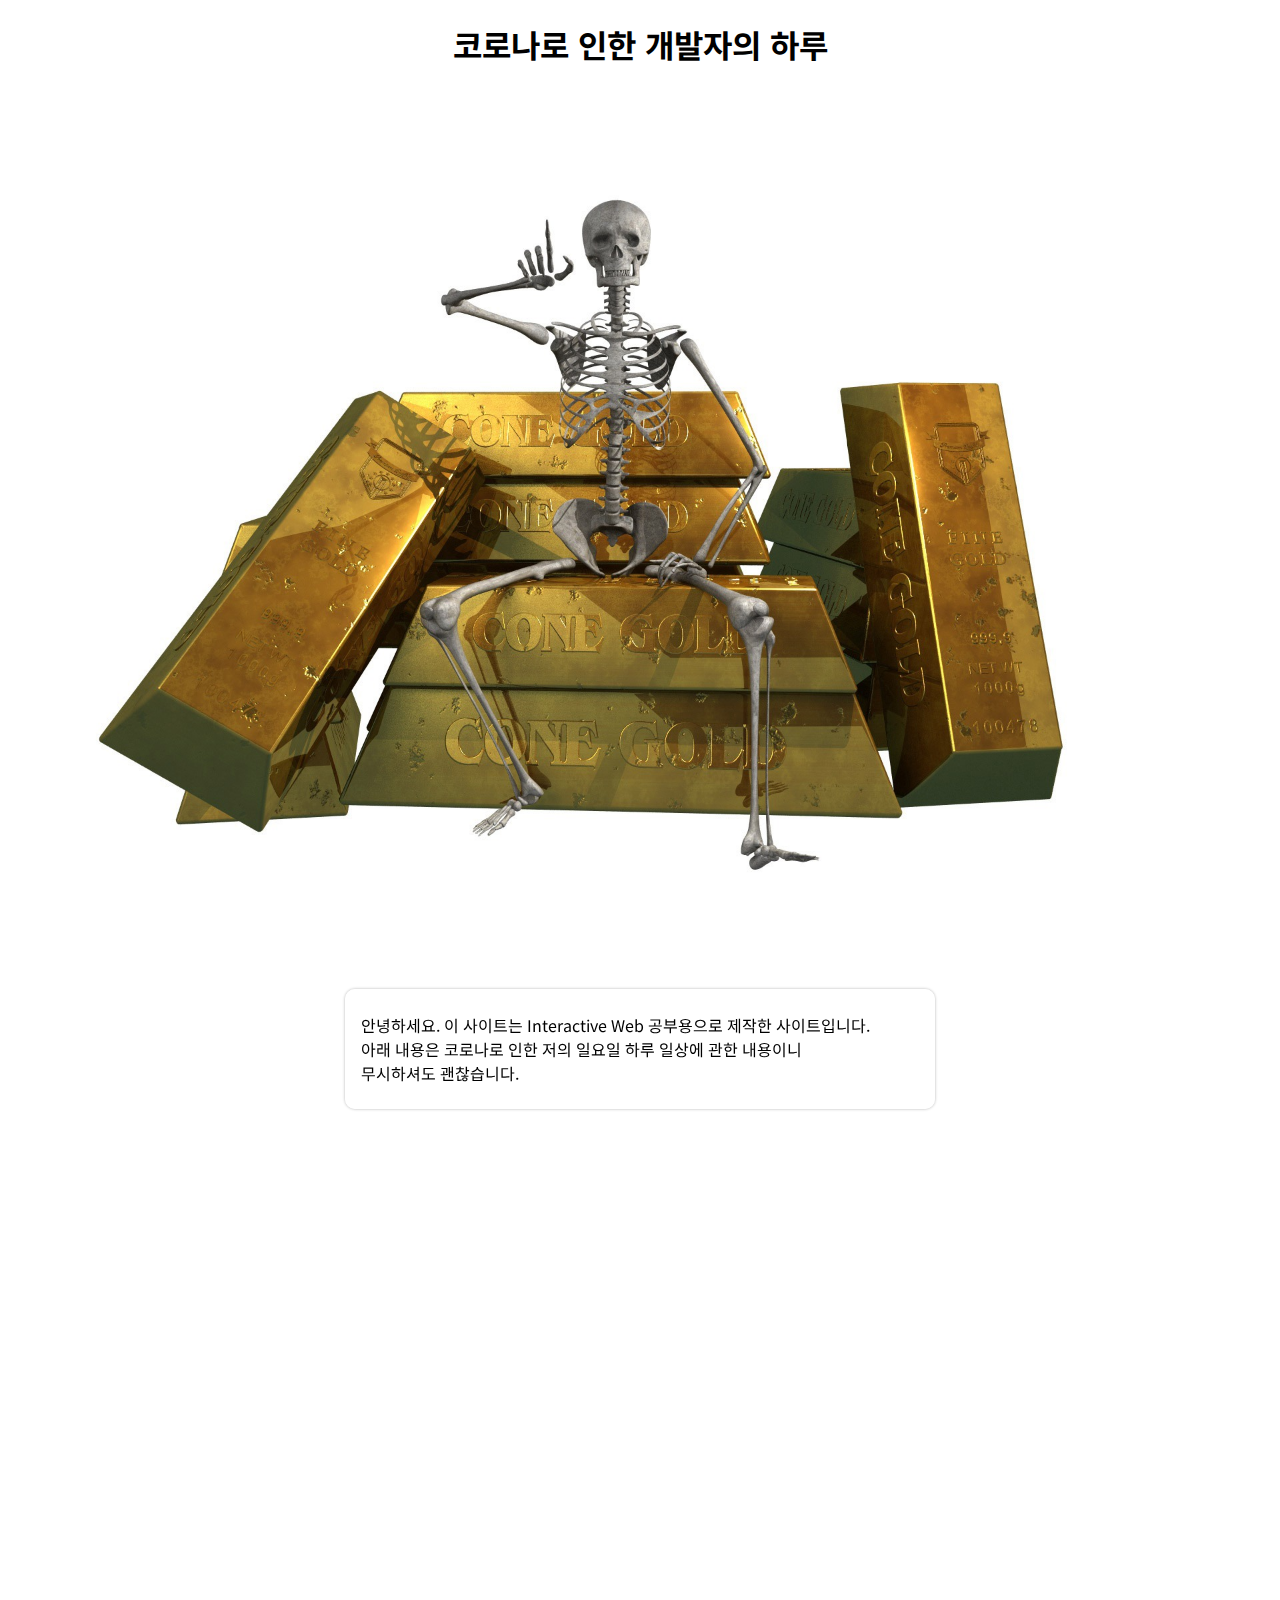
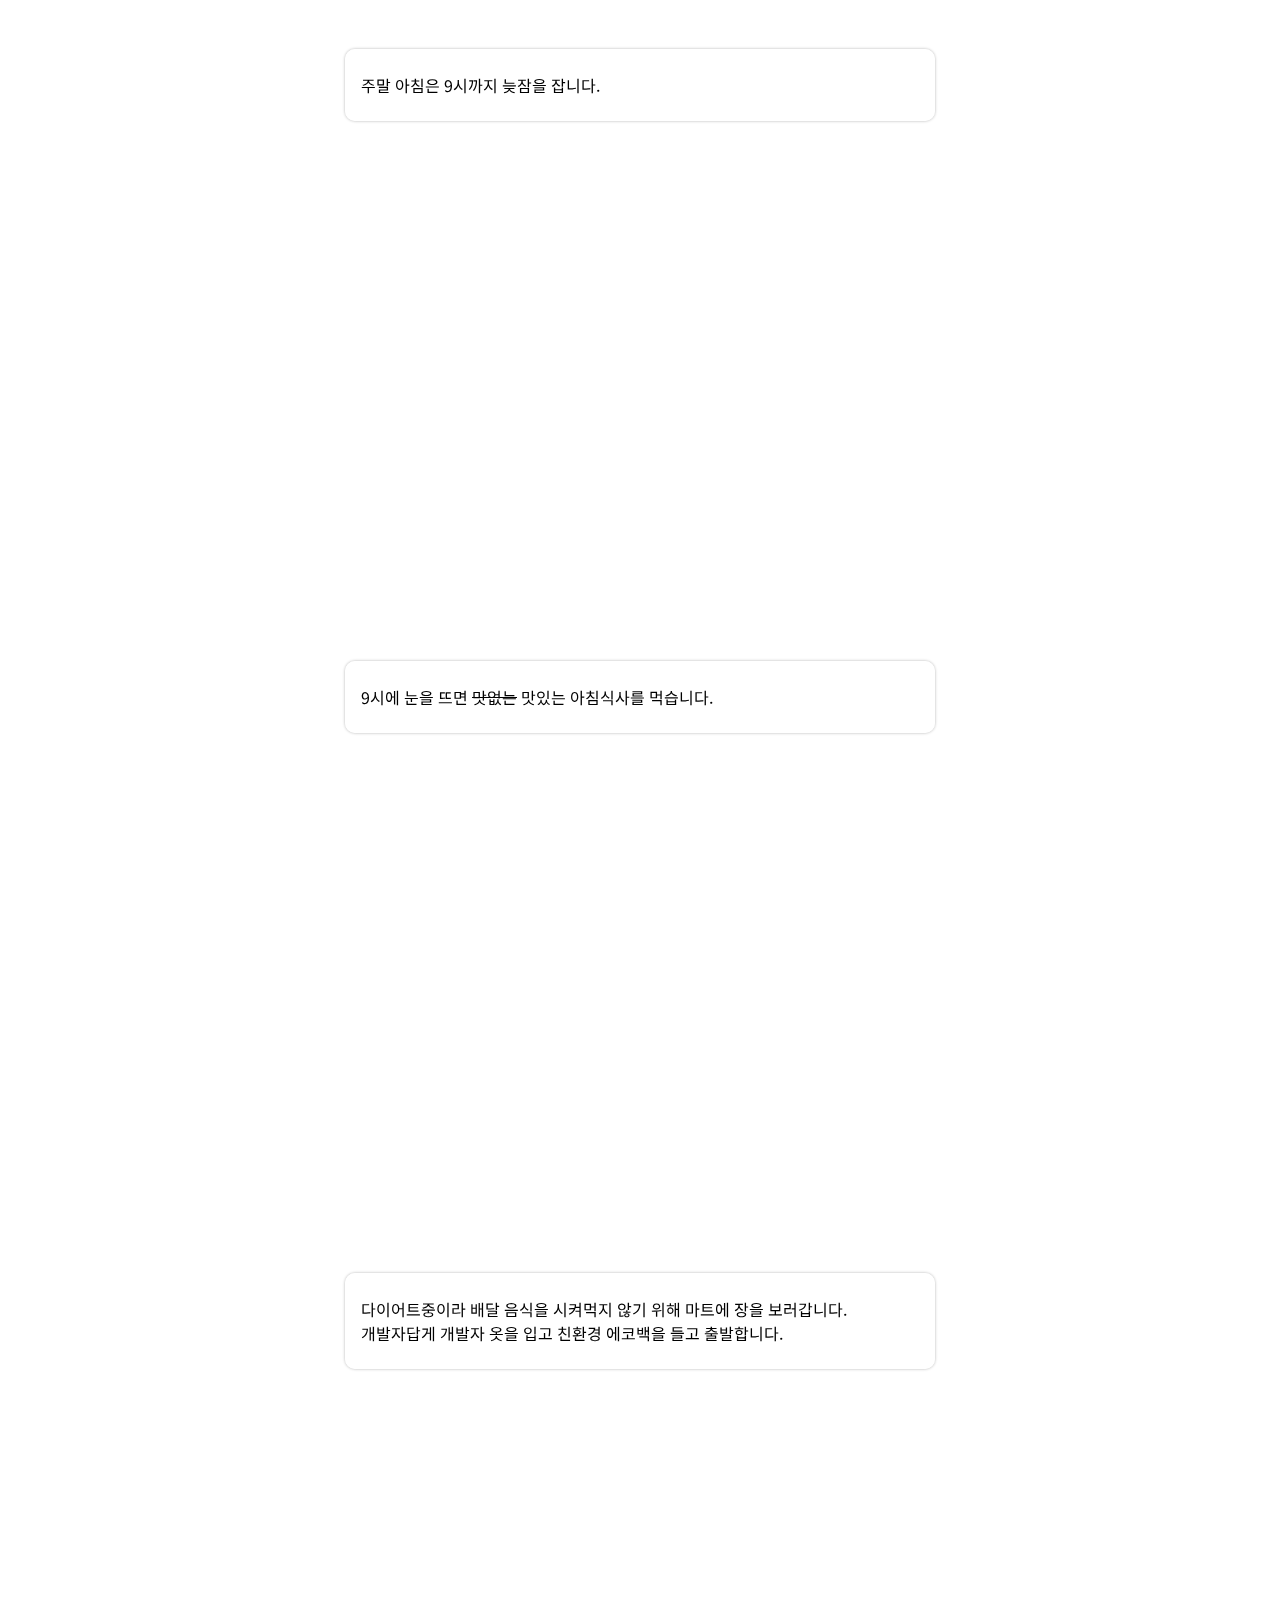
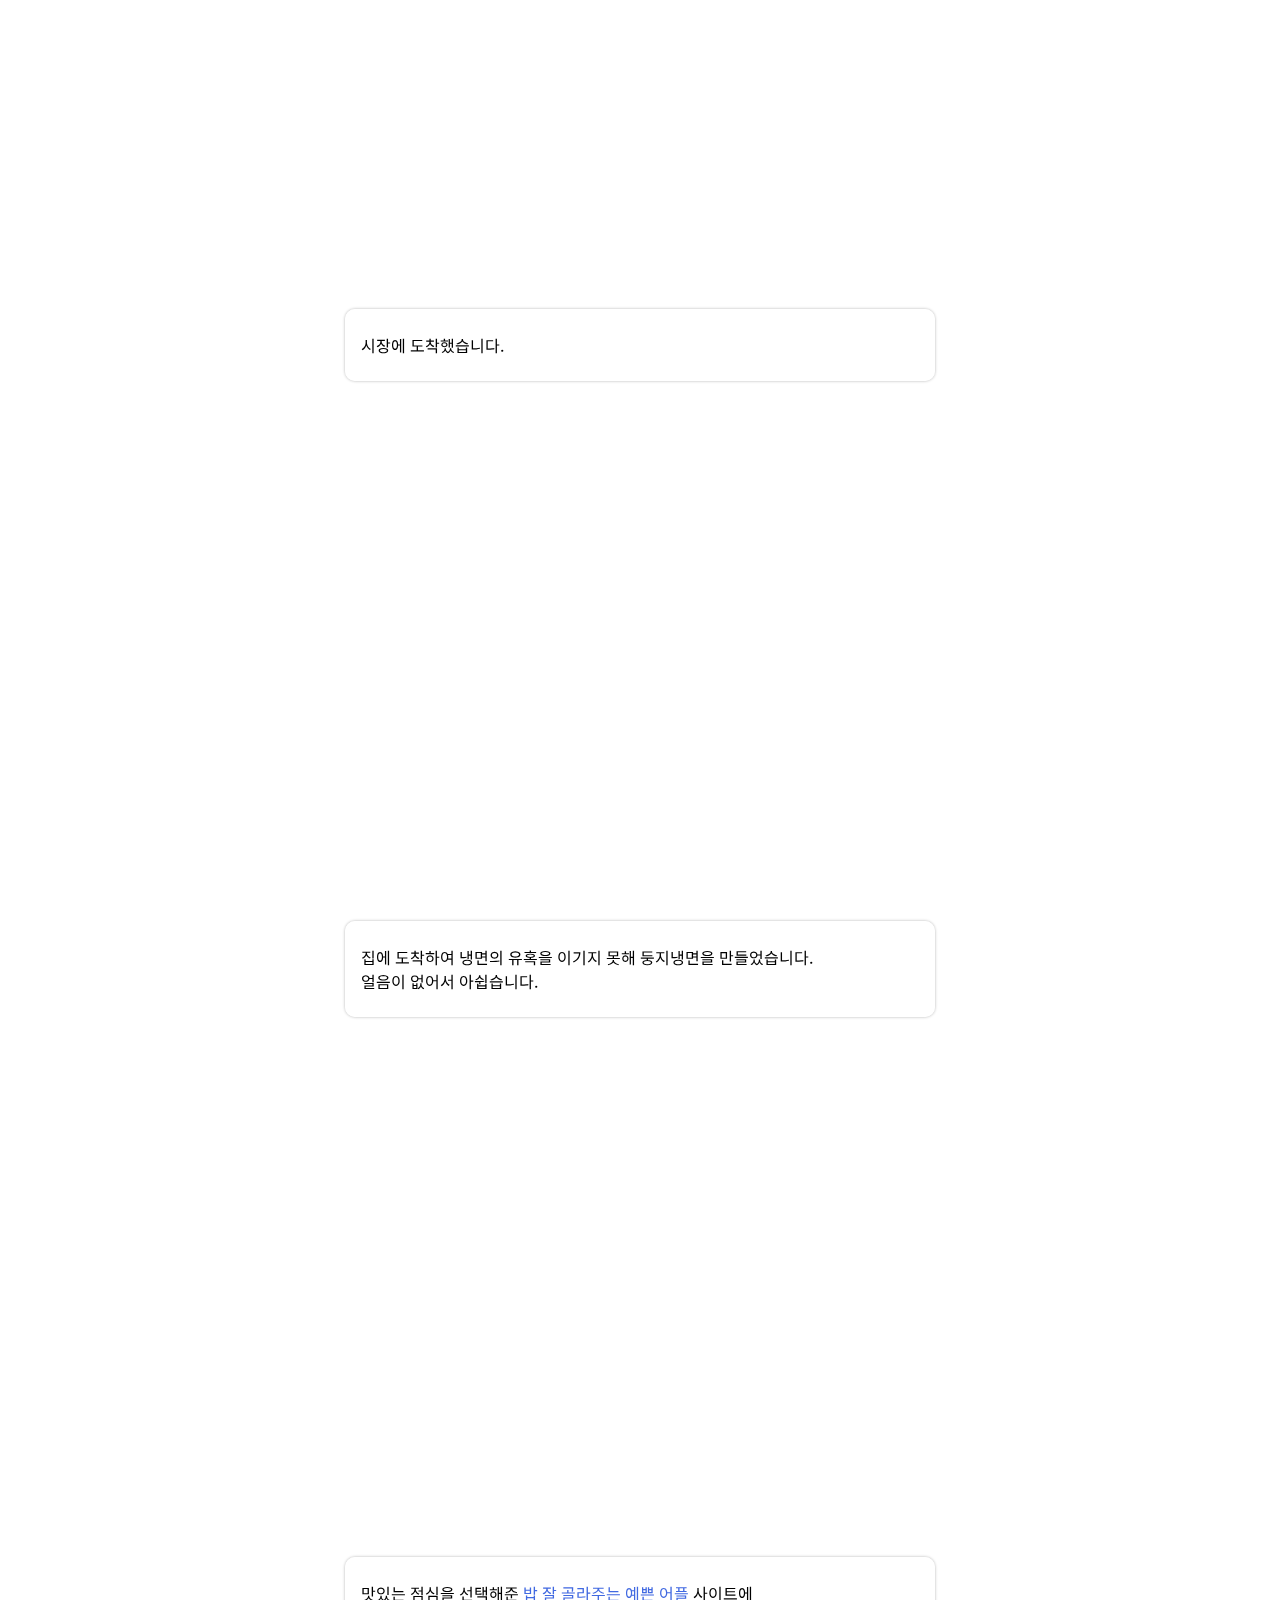
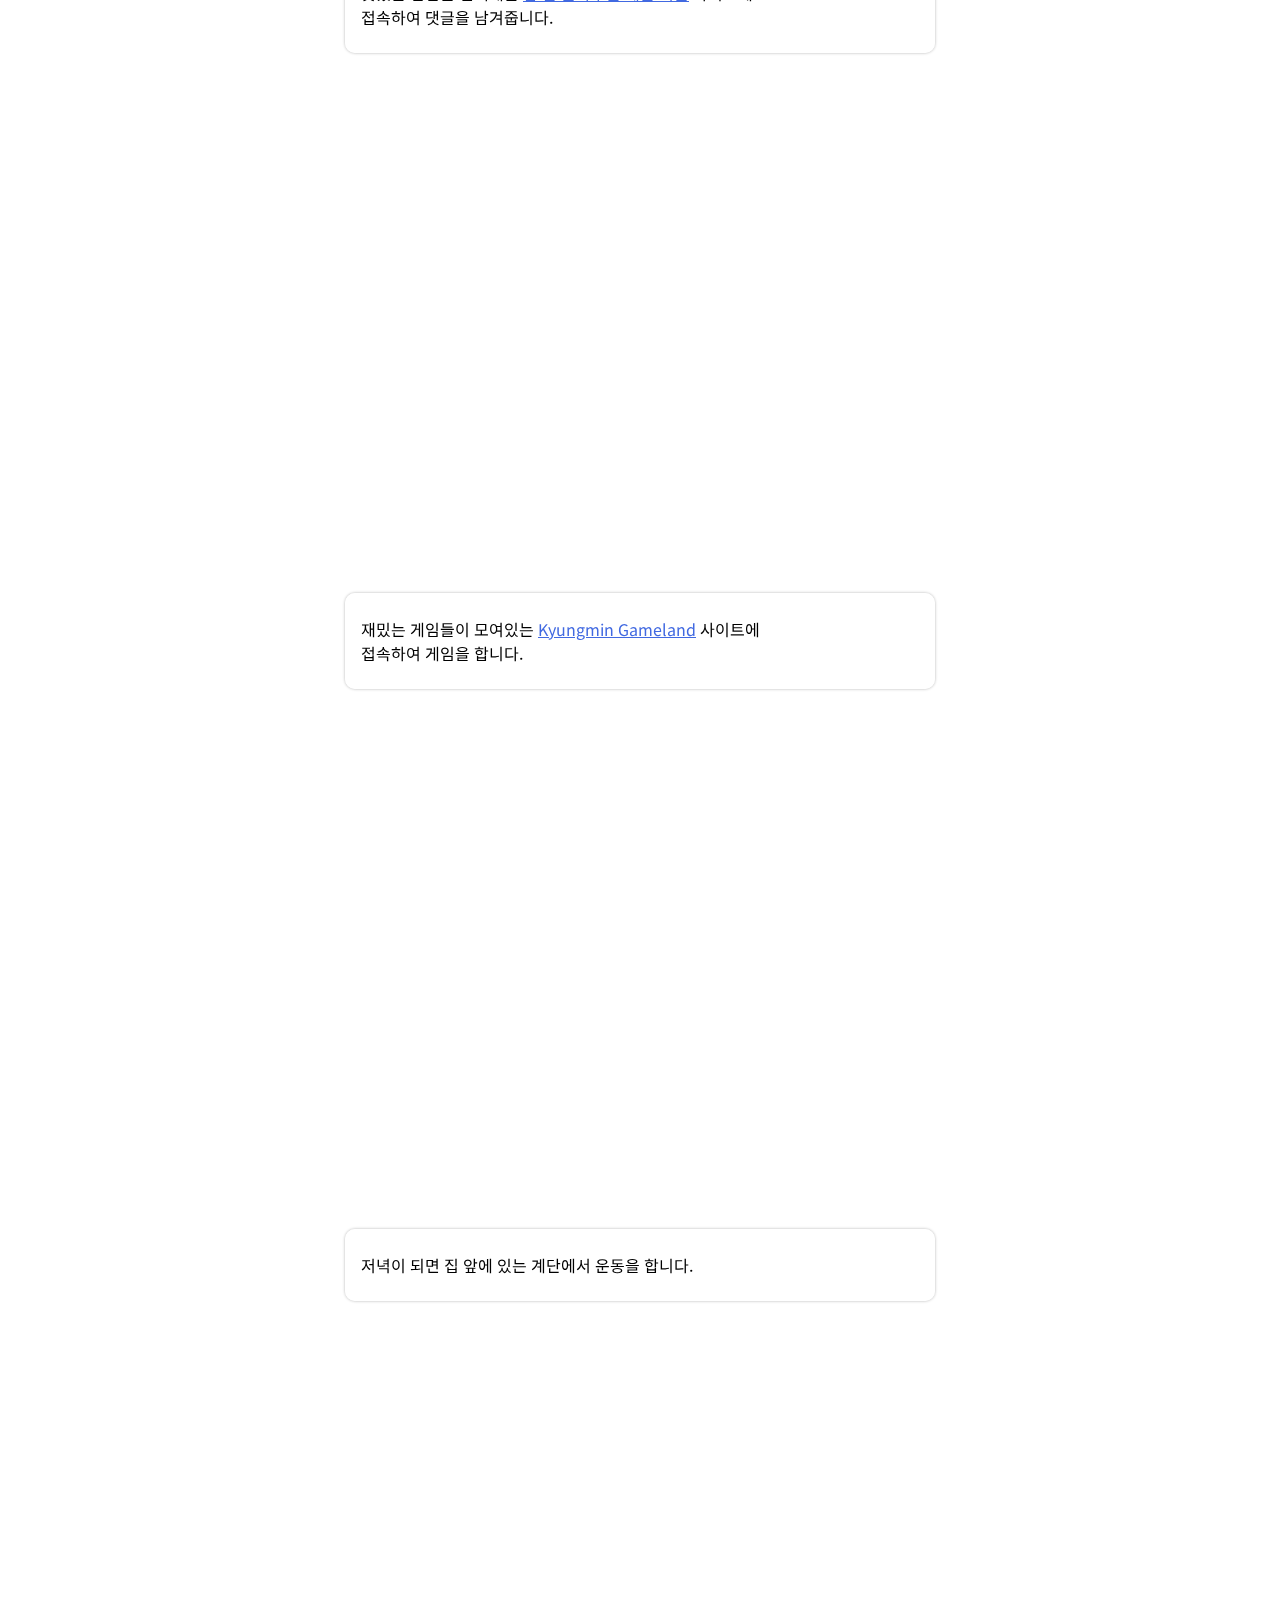
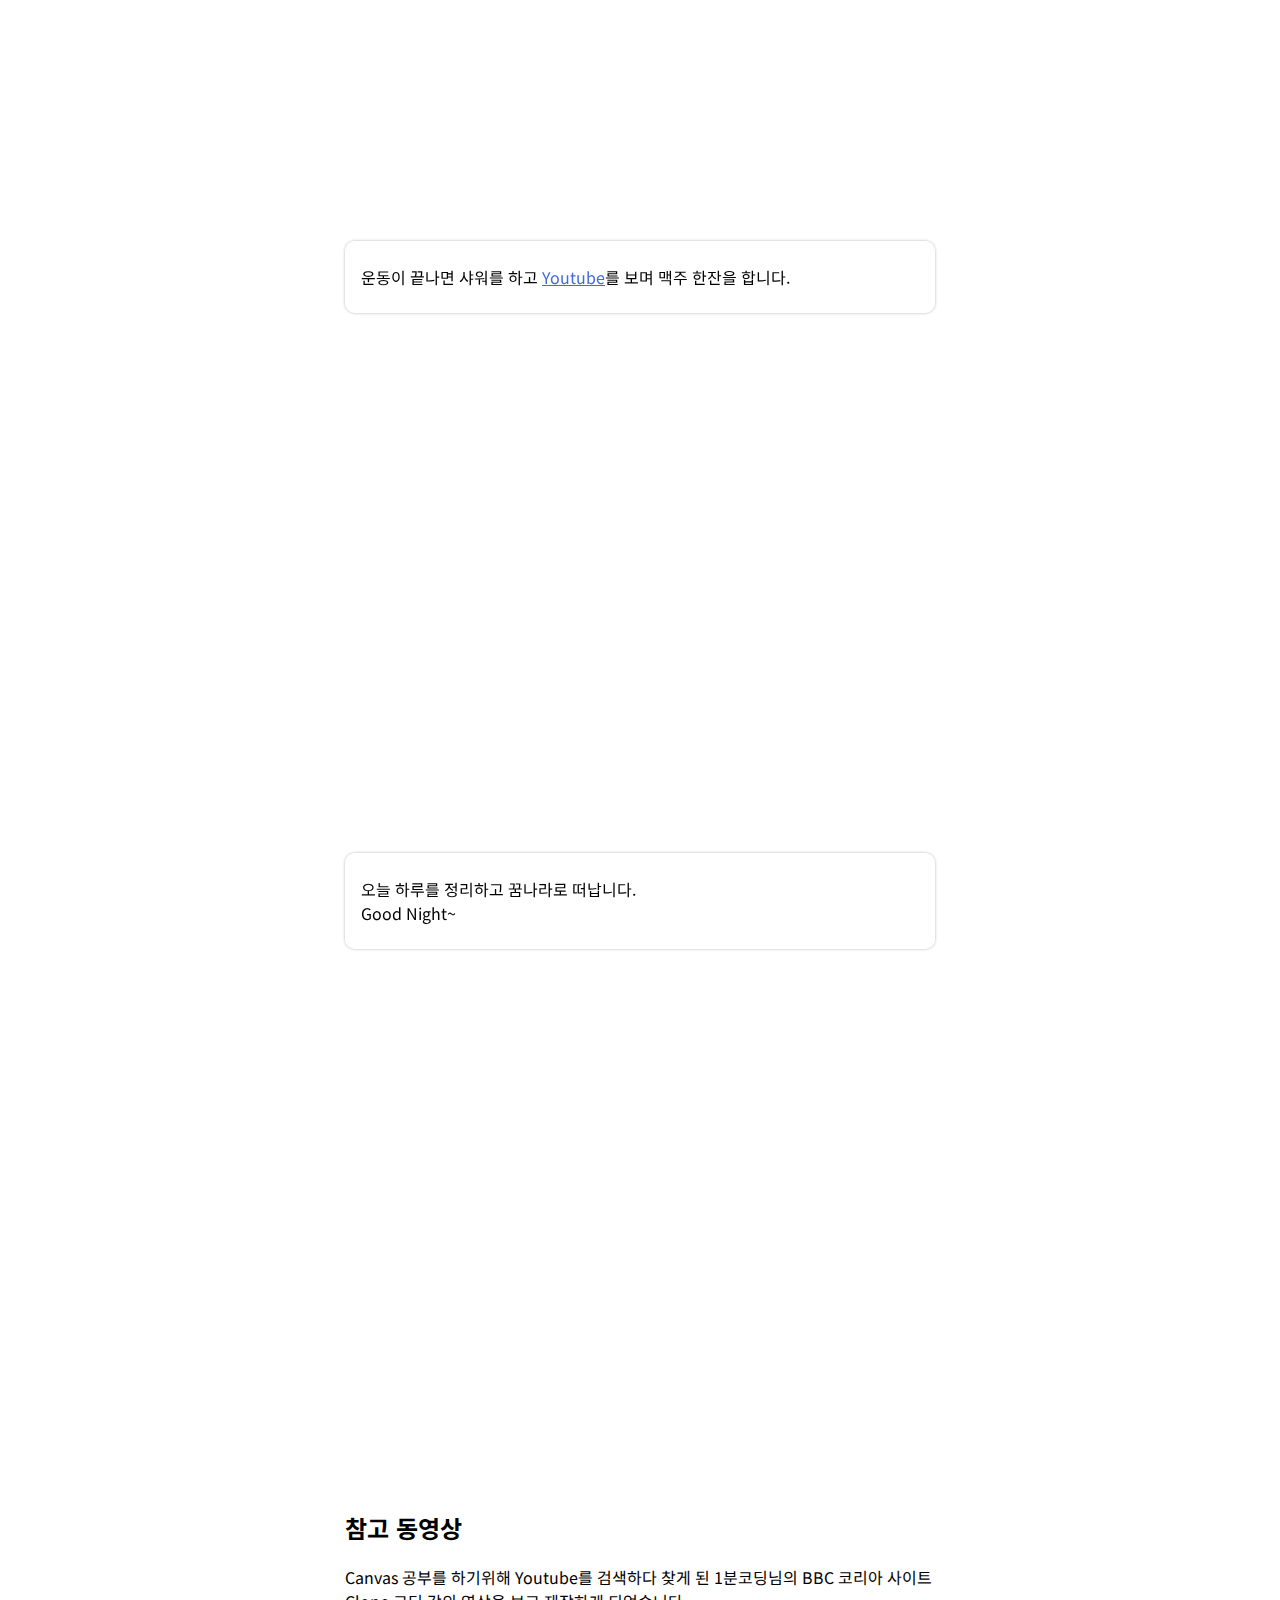
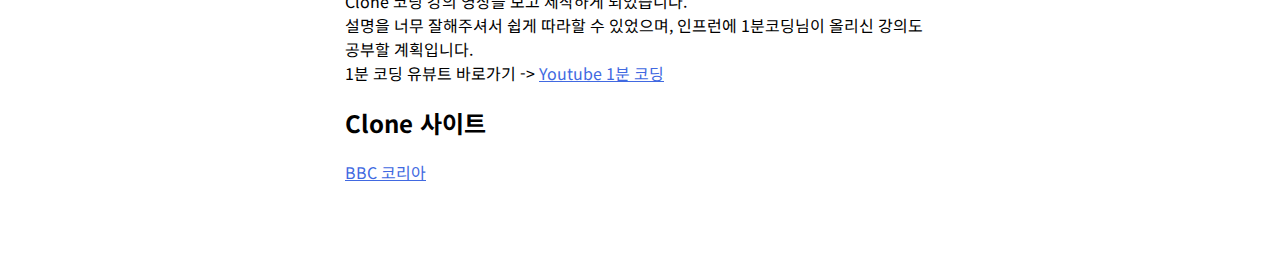
<file: BBC/index.html>
<!DOCTYPE html>
<html lang="ko">
<head>
	<meta charset="UTF-8">
	<meta name="viewport" content="width=device-width, initial-scale=1.0">
	<title>개발자의 하루</title>
	<link href="https://fonts.googleapis.com/css2?family=Noto+Sans+KR:wght@400;700&display=swap" rel="stylesheet">
	<link rel="stylesheet" href="index.css">
</head>
<body>
	<header class="header">
		<div class="global-width">
			<h1 class="page-title">코로나로 인한 개발자의 하루</h1>
		</div>
	</header>
	<section class="scroll-content">
		<div class="scroll-graphic">
			<div class="graphic-item"><img class="scene-img" src="images/intro.jpg" alt="intro" ondragstart='return false;'></div>
			<div class="graphic-item"><img class="scene-img" src="images/01.jpg" alt="image" ondragstart='return false;'></div>
			<div class="graphic-item"><img class="scene-img" src="images/02.jpg" alt="image" v></div>
			<div class="graphic-item"><img class="scene-img" src="images/03.jpg" alt="image" ondragstart='return false;'></div>
			<div class="graphic-item" data-action="action_event">
				<img class="action" src="images/man.png" alt="" ondragstart='return false;'>
				<img class="scene-img" src="images/04.jpg" alt="image" ondragstart='return false;'>
			</div>
			<div class="graphic-item"><img class="scene-img" src="images/05.jpg" alt="image" ondragstart='return false;'></div>
			<div class="graphic-item"><img class="scene-img" src="images/06.jpg" alt="image" ondragstart='return false;'></div>
			<div class="graphic-item"><img class="scene-img" src="images/07.jpg" alt="image" ondragstart='return false;'></div>
			<div class="graphic-item"><img class="scene-img" src="images/08.jpg" alt="image" ondragstart='return false;'></div>
			<div class="graphic-item"><img class="scene-img" src="images/09.jpg" alt="image" ondragstart='return false;'></div>
			<div class="graphic-item"><img class="scene-img" src="images/10.jpg" alt="image" ondragstart='return false;'></div>
		</div>
		<div class="scroll-text global-width">
			<div class="step">
				<p>
					안녕하세요. 이 사이트는 Interactive Web 공부용으로 제작한 사이트입니다.<br>
					아래 내용은 코로나로 인한 저의 일요일 하루 일상에 관한 내용이니<br> 무시하셔도 괜찮습니다.
				</p>
			</div>
			<div class="step">
				<p>
					주말 아침은 9시까지 늦잠을 잡니다.
				</p>
			</div>
			<div class="step">
				<p>
					9시에 눈을 뜨면 <span class="line-through">맛없는</span> 맛있는 아침식사를 먹습니다.
				</p>
			</div>
			<div class="step">
				<p>
					다이어트중이라 배달 음식을 시켜먹지 않기 위해 마트에 장을 보러갑니다.<br>
					개발자답게 개발자 옷을 입고 친환경 에코백을 들고 출발합니다.
				</p>
			</div>
			<div class="step">
				<p>
					시장에 도착했습니다.
				</p>
			</div>
			<div class="step">
				<p>	
					집에 도착하여 냉면의 유혹을 이기지 못해 둥지냉면을 만들었습니다.<br>
					얼음이 없어서 아쉽습니다.
				</p>
			</div>
			<div class="step">
				<p>	
					맛있는 점심을 선택해준 <a href="https://select-food.netlify.app/" target="_blank">밥 잘 골라주는 예쁜 어플</a> 사이트에<br> 접속하여 댓글을 남겨줍니다.
				</p>
			</div>
			<div class="step">
				<p>	
					재밌는 게임들이 모여있는 <a href="http://jkm7306.com/gameland/index.html" target="_blank">Kyungmin Gameland</a> 사이트에<br> 접속하여 게임을 합니다.
				</p>
			</div>
			<div class="step">
				<p>	
					저녁이 되면 집 앞에 있는 계단에서 운동을 합니다.
				</p>
			</div>
			<div class="step">
				<p>	
					운동이 끝나면 샤워를 하고 <a href="https://www.youtube.com/" target="_blank">Youtube</a>를 보며 맥주 한잔을 합니다.
				</p>
			</div>
			<div class="step">
				<p>	
					오늘 하루를 정리하고 꿈나라로 떠납니다.<br>
					Good Night~
				</p>
			</div>
		</div>
	</section>
	<section class="normal-content global-width">
		<h2>참고 동영상</h2>
		<p>	
			Canvas 공부를 하기위해 Youtube를 검색하다 찾게 된 1분코딩님의 BBC 코리아 사이트 Clone 코딩 강의 영상을 보고 제작하게 되었습니다.<br>
			설명을 너무 잘해주셔서 쉽게 따라할 수 있었으며, 인프런에 1분코딩님이 올리신 강의도 공부할 계획입니다.<br>
			1분 코딩 유뷰트 바로가기 -> <a href="https://www.youtube.com/channel/UC_s1FC7s5YVwDImzv-WG93Q" target="_blank">Youtube 1분 코딩</a>
		</p>
		<h2>Clone 사이트</h2>
		<p><a href="https://www.bbc.com/korean/resources/idt-48d3c9a7-4063-4289-9726-611b5ea9d7b5" target="_blank">BBC 코리아</a></p>
	</section>
	<footer class="global-footer">
		<!-- <a href="#" target="blank">조경민</a> -->
	</footer>

	<script src="index.js"></script>
</body>
</html>
</file>
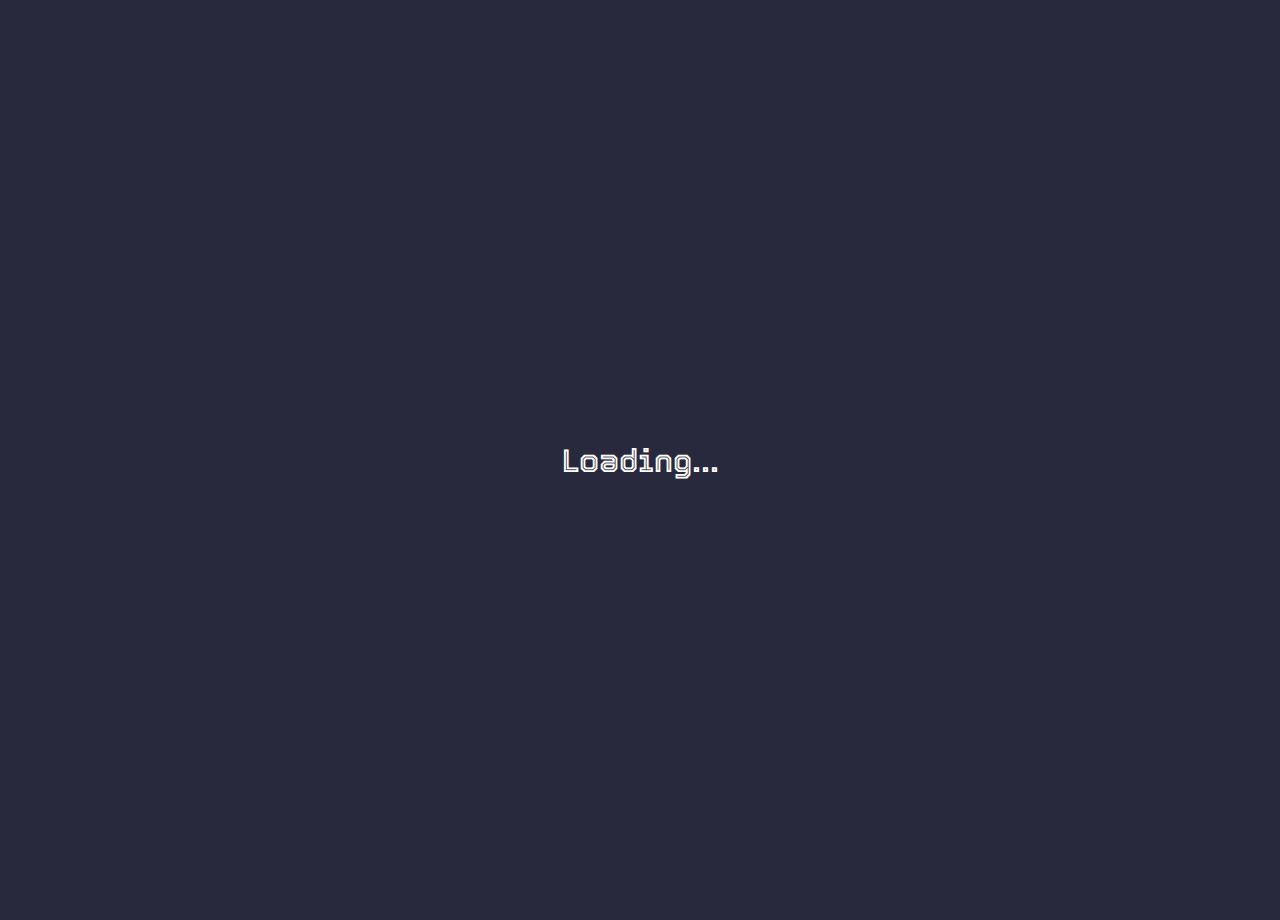
<file: movie_app_2021/index.html>
<!doctype html><html lang="en"><head><meta charset="utf-8"/><link rel="icon" href="/movie_app_2021/favicon.ico"/><meta name="viewport" content="width=device-width,initial-scale=1"/><meta name="theme-color" content="#000000"/><meta name="description" content="Web site created using create-react-app"/><link rel="apple-touch-icon" href="/movie_app_2021/logo192.png"/><link rel="manifest" href="/movie_app_2021/manifest.json"/><title>Movie App</title><link href="/movie_app_2021/static/css/main.7ccbe398.chunk.css" rel="stylesheet"></head><body><noscript>You need to enable JavaScript to run this app.</noscript><div id="root"></div><script>!function(e){function r(r){for(var n,p,i=r[0],a=r[1],l=r[2],c=0,s=[];c<i.length;c++)p=i[c],Object.prototype.hasOwnProperty.call(o,p)&&o[p]&&s.push(o[p][0]),o[p]=0;for(n in a)Object.prototype.hasOwnProperty.call(a,n)&&(e[n]=a[n]);for(f&&f(r);s.length;)s.shift()();return u.push.apply(u,l||[]),t()}function t(){for(var e,r=0;r<u.length;r++){for(var t=u[r],n=!0,i=1;i<t.length;i++){var a=t[i];0!==o[a]&&(n=!1)}n&&(u.splice(r--,1),e=p(p.s=t[0]))}return e}var n={},o={1:0},u=[];function p(r){if(n[r])return n[r].exports;var t=n[r]={i:r,l:!1,exports:{}};return e[r].call(t.exports,t,t.exports,p),t.l=!0,t.exports}p.m=e,p.c=n,p.d=function(e,r,t){p.o(e,r)||Object.defineProperty(e,r,{enumerable:!0,get:t})},p.r=function(e){"undefined"!=typeof Symbol&&Symbol.toStringTag&&Object.defineProperty(e,Symbol.toStringTag,{value:"Module"}),Object.defineProperty(e,"__esModule",{value:!0})},p.t=function(e,r){if(1&r&&(e=p(e)),8&r)return e;if(4&r&&"object"==typeof e&&e&&e.__esModule)return e;var t=Object.create(null);if(p.r(t),Object.defineProperty(t,"default",{enumerable:!0,value:e}),2&r&&"string"!=typeof e)for(var n in e)p.d(t,n,function(r){return e[r]}.bind(null,n));return t},p.n=function(e){var r=e&&e.__esModule?function(){return e.default}:function(){return e};return p.d(r,"a",r),r},p.o=function(e,r){return Object.prototype.hasOwnProperty.call(e,r)},p.p="/movie_app_2021/";var i=this.webpackJsonpmovie_app_2021=this.webpackJsonpmovie_app_2021||[],a=i.push.bind(i);i.push=r,i=i.slice();for(var l=0;l<i.length;l++)r(i[l]);var f=a;t()}([])</script><script src="/movie_app_2021/static/js/2.f0c60ce8.chunk.js"></script><script src="/movie_app_2021/static/js/main.698efd3d.chunk.js"></script></body></html>
</file>
<file: BBC/index.css>
html {
	font-family: 'Noto Sans KR', sans-serif;
}
body {
	margin: 0;
}
div, section, header, footer, p, h1, h2 {
	box-sizing: border-box;
}
a {
	color: royalblue;
}
img {
	max-width: 100%;
	height: auto;
}

.page-title{
	text-align: center;
}

.global-width{
	max-width: 620px;
	margin: 0 auto;
	padding: 0 15px;
}

.scroll-graphic{
	overflow-x: hidden;
	position: sticky;
	top: 0;
	height: 100vh;
}

.graphic-item{
	display: flex;
	align-items: center;
	justify-content: center;
	position: absolute;
	left: 0;
	top: 0;
	width: 100%;
	height: 100%;
	opacity: 0;
	transition: 0.5s;
	will-change: opacity;
}

.visible{
	opacity: 1;
}

.scene-img{
	max-height: 100vh;
}

.scroll-text{
	position: relative;
	padding-bottom: 1px;
}

.step{
	margin-bottom: 60vh;
	padding: 8px 16px;
	border-radius: 10px;
	background-color: rgba(255, 255, 255, 0.8);
	box-shadow: rgba(0, 0, 0, 0.3) 0 0 3px;
}

.action{
	position: absolute;
	left: 0;
	bottom: 15%;
	width: 100px;
	transform: translateX(-100%);
	transition: 0.5s 0.2s linear;
}

.none_action{
	position: absolute;
	left: 0;
	bottom: 15%;
	width: 100px;
	transform: translateX(-100%);
	transition: 0.1s linear;
}

[data-index="5"] .bird{
	left: 30%;
	bottom: 30%;
}

.global-footer{
	padding: 32px 0;
	text-align: center;
}

.line-through{
	text-decoration: line-through;
}
</file>
<file: movie_app_2021/static/css/main.7ccbe398.chunk.css>
.movie{margin:30px 10px;background:linear-gradient(#f0f0f5,#a3a3c2,#52527a);top:10px;display:grid;grid-template-columns:40% 60%}@font-face{font-family:"genre";src:url(/movie_app_2021/static/media/Knewave-Regular.77ff8030.ttf)}.movie_data{padding:10px}.movie_img{position:relative;top:-10px;left:-10px;border-radius:10px}.genres{padding:0}.genre{list-style:none;font-family:"genre"}.detail_btn{background-color:transparent;border-radius:10px;border:1px solid #000;cursor:pointer;background-color:#14141f;color:#fff}body{background-color:#29293d}@font-face{font-family:"loading";src:url(/movie_app_2021/static/media/Tourney-SemiBold.11379ca3.ttf)}.container{width:80%;margin:0 auto;padding:10px}.loader{display:flex;justify-content:center;align-items:center;height:100vh;font-family:"loading";font-size:32px;font-weight:800;color:#fff}.movie_container{display:grid;grid-template-columns:50% 50%}body{margin:0}.movie_section{width:40%;margin:100px auto 0;padding:0 10px 10px;background-color:#fff;border-radius:12px;box-shadow:5px 5px 5px 5px #dcdfe1}
/*# sourceMappingURL=main.7ccbe398.chunk.css.map */
</file>
